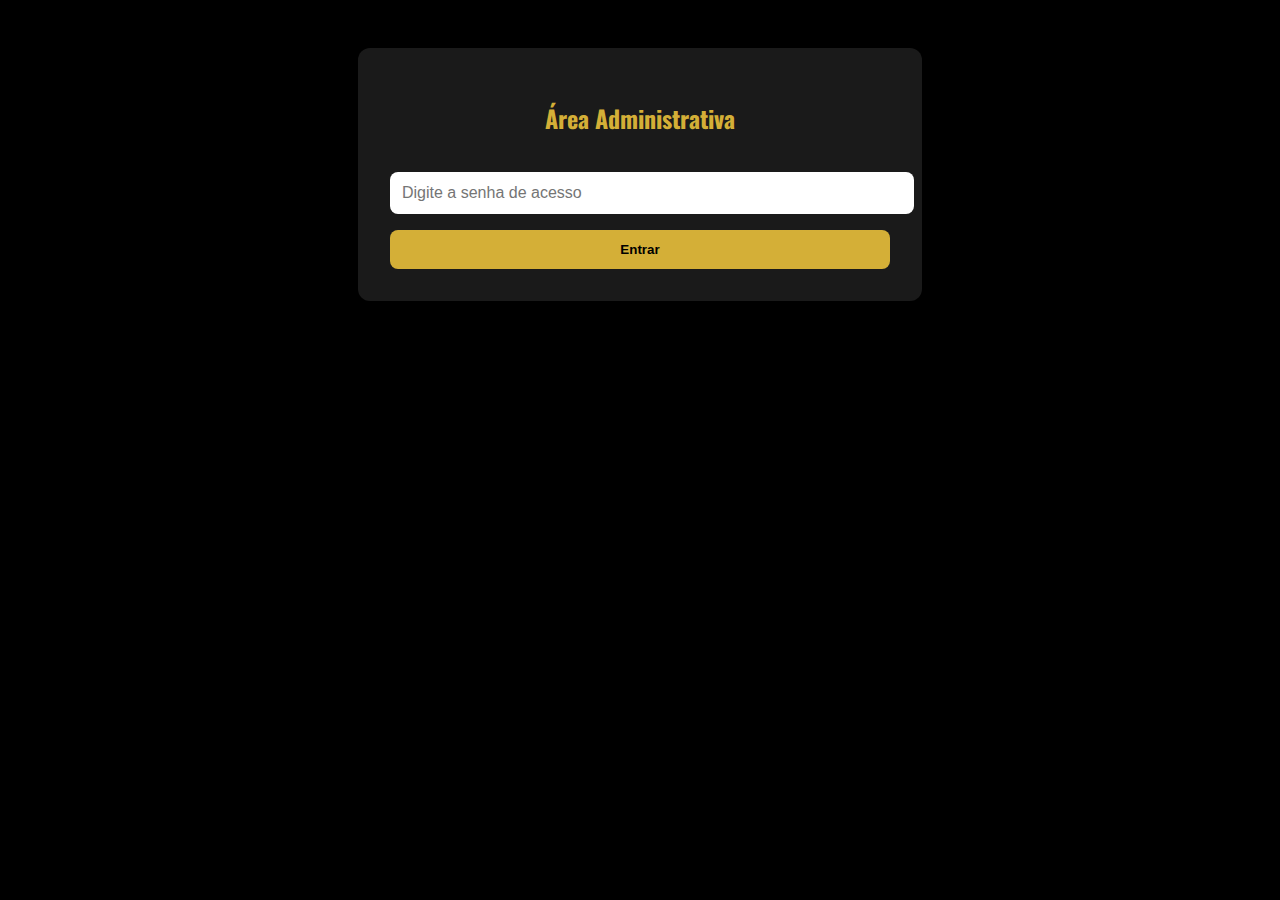
<file: admin.html>
<!DOCTYPE html>
<html lang="pt-BR">
<head>
  <meta charset="UTF-8" />
  <title>Admin | Jones Boxe Team</title>
  <link href="https://fonts.googleapis.com/css2?family=Oswald&display=swap" rel="stylesheet">
  <link href="https://fonts.googleapis.com/css2?family=Oswald&family=Roboto&display=swap" rel="stylesheet">
  <link href="https://fonts.googleapis.com/icon?family=Material+Icons" rel="stylesheet">
  <link rel="stylesheet" href="assets/style/styles.css">
  <link rel="shortcut icon" href="assets/img/logo.png" type="image/x-icon">
</head>
<body>

  <div class="admin-container">
    <h2>Área Administrativa</h2>

    <div id="login">
      <input type="password" id="senha" placeholder="Digite a senha de acesso" />
      <button onclick="verificarSenha()">Entrar</button>
    </div>

    <div id="painel" class="painel">
      <p>Bem-vindo, treinador! Escolha uma opção:</p>
      <a href="admin/criar-post.html">Criar novo post</a>
      <a href="#">Gerenciar planos (em breve)</a>
      <a href="#" onclick="logout()">Sair</a>
    </div>
  </div>
  <script src="assets/scripts/script.js"></script>
</body>
</html>
</file>
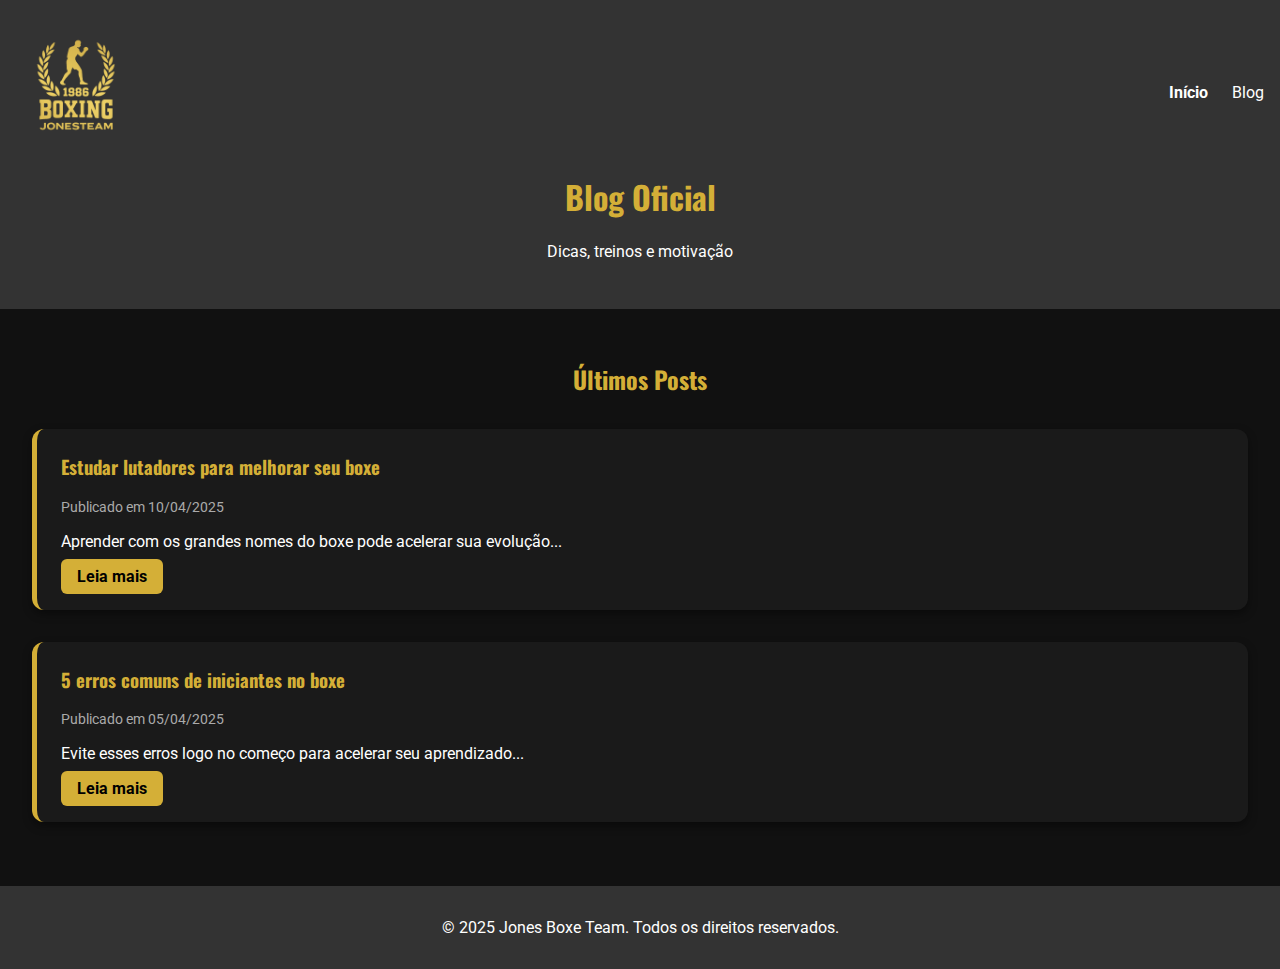
<file: blog.html>
<!DOCTYPE html>
<html lang="pt-BR">
<head>
  <meta charset="UTF-8">
  <title>Blog | Jones Boxe Team</title>
  <link href="https://fonts.googleapis.com/css2?family=Oswald&display=swap" rel="stylesheet">
  <link href="https://fonts.googleapis.com/css2?family=Oswald&family=Roboto&display=swap" rel="stylesheet">
  <link href="https://fonts.googleapis.com/icon?family=Material+Icons" rel="stylesheet">
  <link rel="stylesheet" href="assets/style/styles.css">
  <link rel="shortcut icon" href="assets/img/logo.png" type="image/x-icon">
</head>
<body>

  <header>
    <div class="header-container">
      <img src="assets/img/logo.png" alt="Logo" class="logo">
      <nav class="nav">
      <div class="menu-toggle" onclick="toggleMenu()">&#9776;</div>
        <ul class="menu">
          <li><a href="index.html">Início</a></li>
          <li<<a href="blog.html">Blog</a></li>
        </ul>
      </nav>
    </div>
    <div class="slogan">
      <h1>Blog Oficial</h1>
      <p>Dicas, treinos e motivação</p>
    </div>
  </header>

  <section class="blog">
    <h2>Últimos Posts</h2>
    
    <div class="post">
      <h3>Estudar lutadores para melhorar seu boxe</h3>
      <p class="data">Publicado em 10/04/2025</p>
      <p class="resumo">Aprender com os grandes nomes do boxe pode acelerar sua evolução...</p>
      <a href="posts/estudar-lutadores.html" class="leia-mais">Leia mais</a>
    </div>
  

    <div class="post">
      <h3>5 erros comuns de iniciantes no boxe</h3>
      <p class="data">Publicado em 05/04/2025</p>
      <p class="resumo">Evite esses erros logo no começo para acelerar seu aprendizado...</p>
      <a href="posts/erros-iniciantes-boxe.html" class="leia-mais">Leia mais</a>
    </div>
  
  </section>

  <footer>
    <p>&copy; 2025 Jones Boxe Team. Todos os direitos reservados.</p>
  </footer>

</body>
</html>
</file>
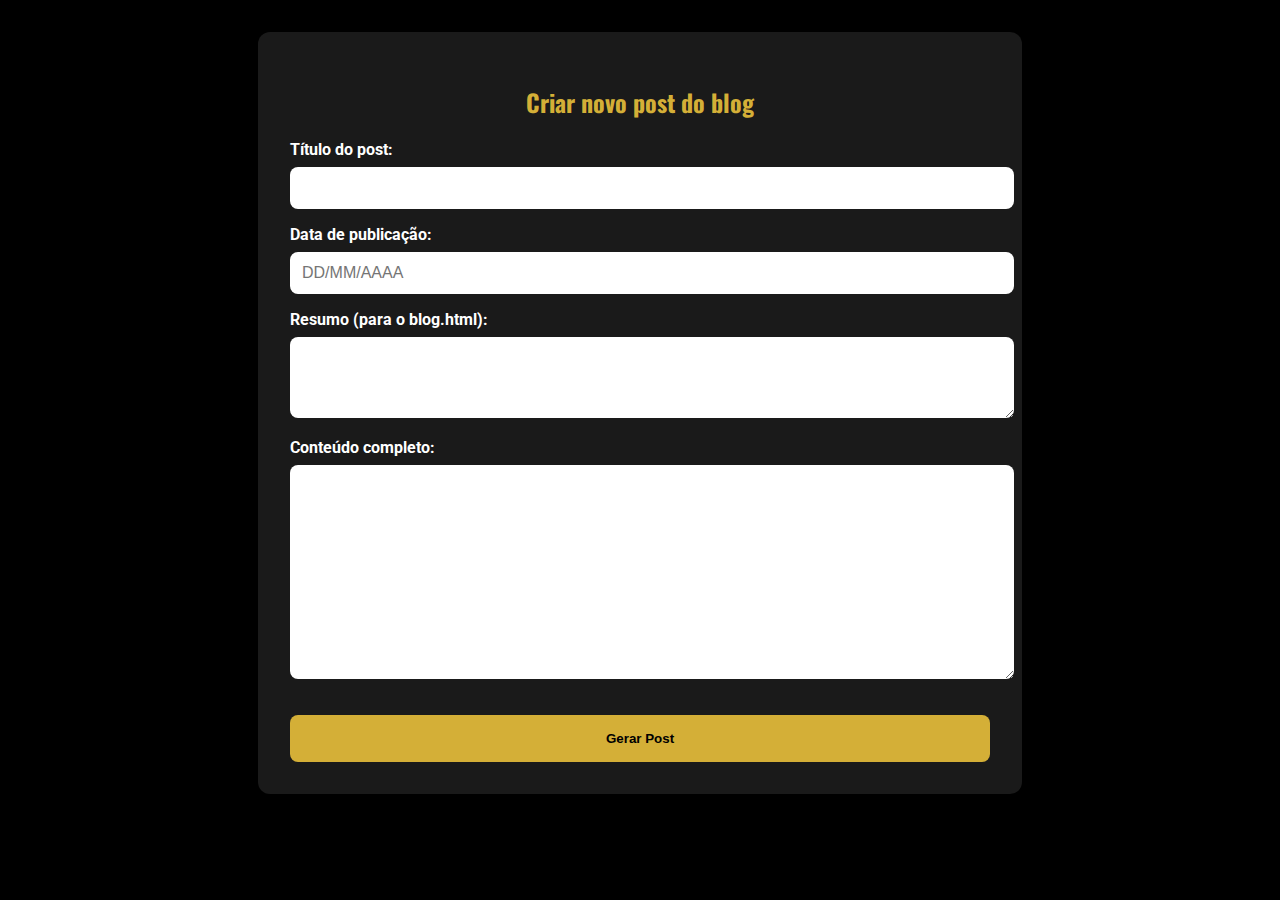
<file: admin/criar-post.html>
<!DOCTYPE html>
<html lang="pt-BR">
<head>
  <meta charset="UTF-8">
  <title>Criar Post | Admin</title>
  <link href="https://fonts.googleapis.com/css2?family=Oswald&display=swap" rel="stylesheet">
  <link href="https://fonts.googleapis.com/css2?family=Oswald&family=Roboto&display=swap" rel="stylesheet">
  <link href="https://fonts.googleapis.com/icon?family=Material+Icons" rel="stylesheet">
  <link rel="stylesheet" href="../assets/style/styles.css">
  <link rel="shortcut icon" href="../assets/img/logo.png" type="image/x-icon">
</head>
<body>

  <div class="form-container">
    <h2>Criar novo post do blog</h2>

    <form id="formPost">
      <label for="titulo">Título do post:</label>
      <input type="text" id="titulo" required>

      <label for="data">Data de publicação:</label>
      <input type="text" id="data" placeholder="DD/MM/AAAA" value="" required>

      <label for="resumo">Resumo (para o blog.html):</label>
      <textarea id="resumo" rows="3" required></textarea>

      <label for="conteudo">Conteúdo completo:</label>
      <textarea id="conteudo" rows="10" required></textarea>

      <button type="submit">Gerar Post</button>
    </form>
  </div>
  <script src="../assets/scripts/script.js"></script>
</body>
</html>
</file>
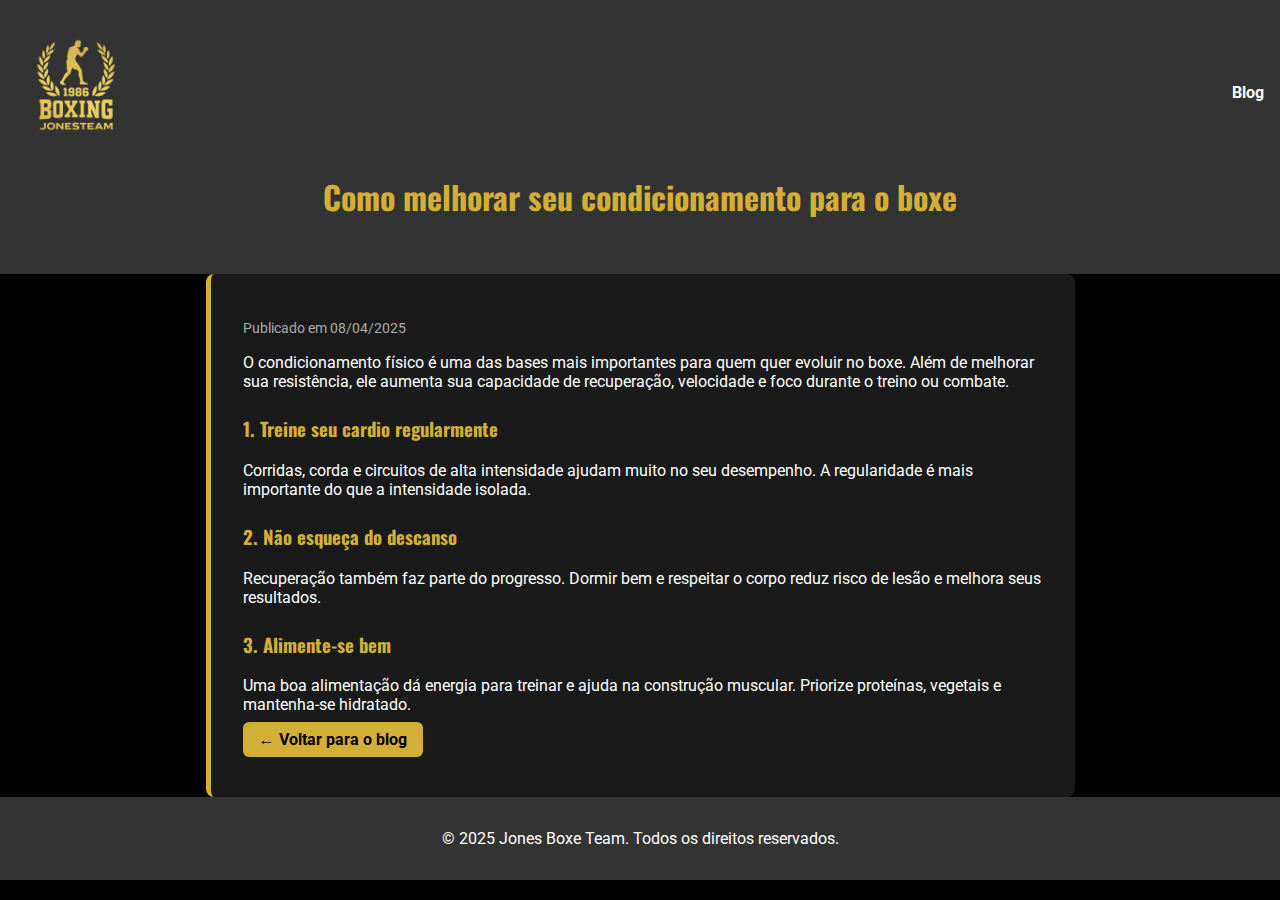
<file: posts/condicionamento-boxe.html>
<!DOCTYPE html>
<html lang="pt-BR">
<head>
  <meta charset="UTF-8">
  <title>Como melhorar seu condicionamento para o boxe</title>
  <link href="https://fonts.googleapis.com/css2?family=Oswald&display=swap" rel="stylesheet">
  <link href="https://fonts.googleapis.com/css2?family=Oswald&family=Roboto&display=swap" rel="stylesheet">
  <link href="https://fonts.googleapis.com/icon?family=Material+Icons" rel="stylesheet">
  <link rel="stylesheet" href="../assets/style/styles.css">
  <link rel="shortcut icon" href="../assets/img/logo.png" type="image/x-icon">
</head>
<body>

  <header>
    <div class="header-container">
        <img src="../assets/img/logo.png" alt="Logo" class="logo">
        <nav class="nav">
          <div class="menu-toggle" onclick="toggleMenu()">&#9776;</div>
          <ul class="menu">
            <li><a href="../blog.html">Blog</a></li>
          </ul>
        </nav>
    </div>
    <div class="slogan">
      <h1>Como melhorar seu condicionamento para o boxe</h1>
    </div>
  </header>

  <section class="post-detalhe">
    <p class="data">Publicado em 08/04/2025</p>

    <p>O condicionamento físico é uma das bases mais importantes para quem quer evoluir no boxe. Além de melhorar sua resistência, ele aumenta sua capacidade de recuperação, velocidade e foco durante o treino ou combate.</p>

    <h3>1. Treine seu cardio regularmente</h3>
    <p>Corridas, corda e circuitos de alta intensidade ajudam muito no seu desempenho. A regularidade é mais importante do que a intensidade isolada.</p>

    <h3>2. Não esqueça do descanso</h3>
    <p>Recuperação também faz parte do progresso. Dormir bem e respeitar o corpo reduz risco de lesão e melhora seus resultados.</p>

    <h3>3. Alimente-se bem</h3>
    <p>Uma boa alimentação dá energia para treinar e ajuda na construção muscular. Priorize proteínas, vegetais e mantenha-se hidratado.</p>

    <p><a href="../blog.html" class="leia-mais">← Voltar para o blog</a></p>
  </section>

  <footer>
    <p>&copy; 2025 Jones Boxe Team. Todos os direitos reservados.</p>
  </footer>

</body>
</html>
</file>
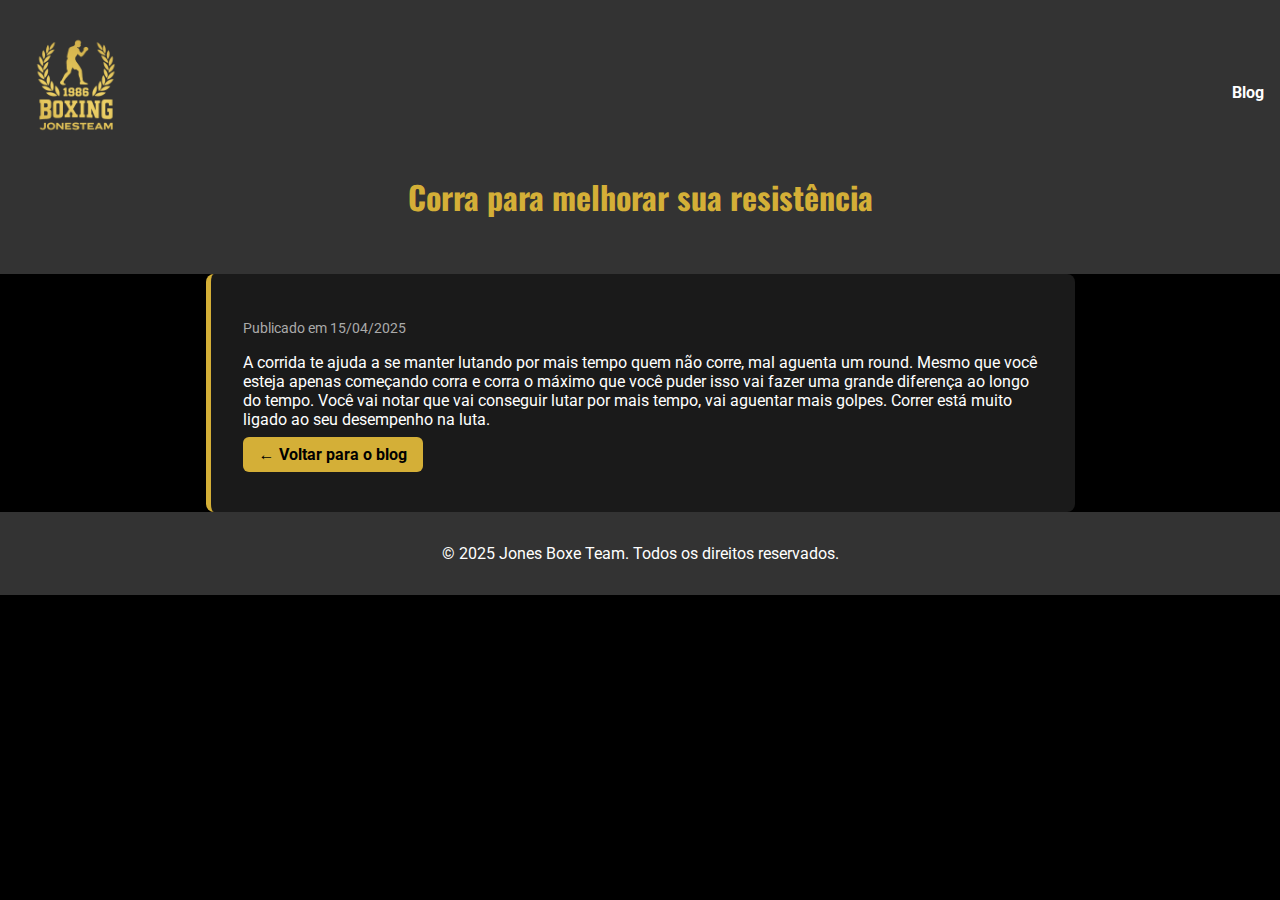
<file: posts/corra-para-melhorar-sua-resistncia.html>
<!DOCTYPE html>
<html lang="pt-BR">
<head>
<meta charset="UTF-8">
<title>Corra para melhorar sua resistência</title>
<link href="https://fonts.googleapis.com/css2?family=Oswald&display=swap" rel="stylesheet">
<link href="https://fonts.googleapis.com/css2?family=Oswald&family=Roboto&display=swap" rel="stylesheet">
<link href="https://fonts.googleapis.com/icon?family=Material+Icons" rel="stylesheet">
<link rel="stylesheet" href="../styles.css">
<link rel="shortcut icon" href="../assets/logo.png" type="image/x-icon">
</head>
<body>

<header>
  <div class="header-container">
    <img src="../assets/logo.png" alt="Logo" class="logo">
    <nav class="nav">
      <div class="menu-toggle" onclick="toggleMenu()">&#9776;</div>
      <ul class="menu">
        <li><a href="../blog.html">Blog</a></li>
      </ul>
    </nav>
  </div>
  <div class="slogan">
      <h1>Corra para melhorar sua resistência</h1>
  </div>
</header>

<section class="post-detalhe">
  <p class="data">Publicado em 15/04/2025</p>

  <p>A corrida te ajuda a se manter lutando por mais tempo quem não corre, mal aguenta um round.
Mesmo que você esteja apenas começando corra e corra o máximo que você puder isso vai fazer uma grande diferença ao longo do tempo.
Você vai notar que vai conseguir lutar por mais tempo, vai aguentar mais golpes. 
Correr está muito ligado ao seu desempenho na luta.</p>

  <p><a href="../blog.html" class="leia-mais">← Voltar para o blog</a></p>
</section>

<footer>
  <p>&copy; 2025 Jones Boxe Team. Todos os direitos reservados.</p>
</footer>

</body>
</html>
</file>
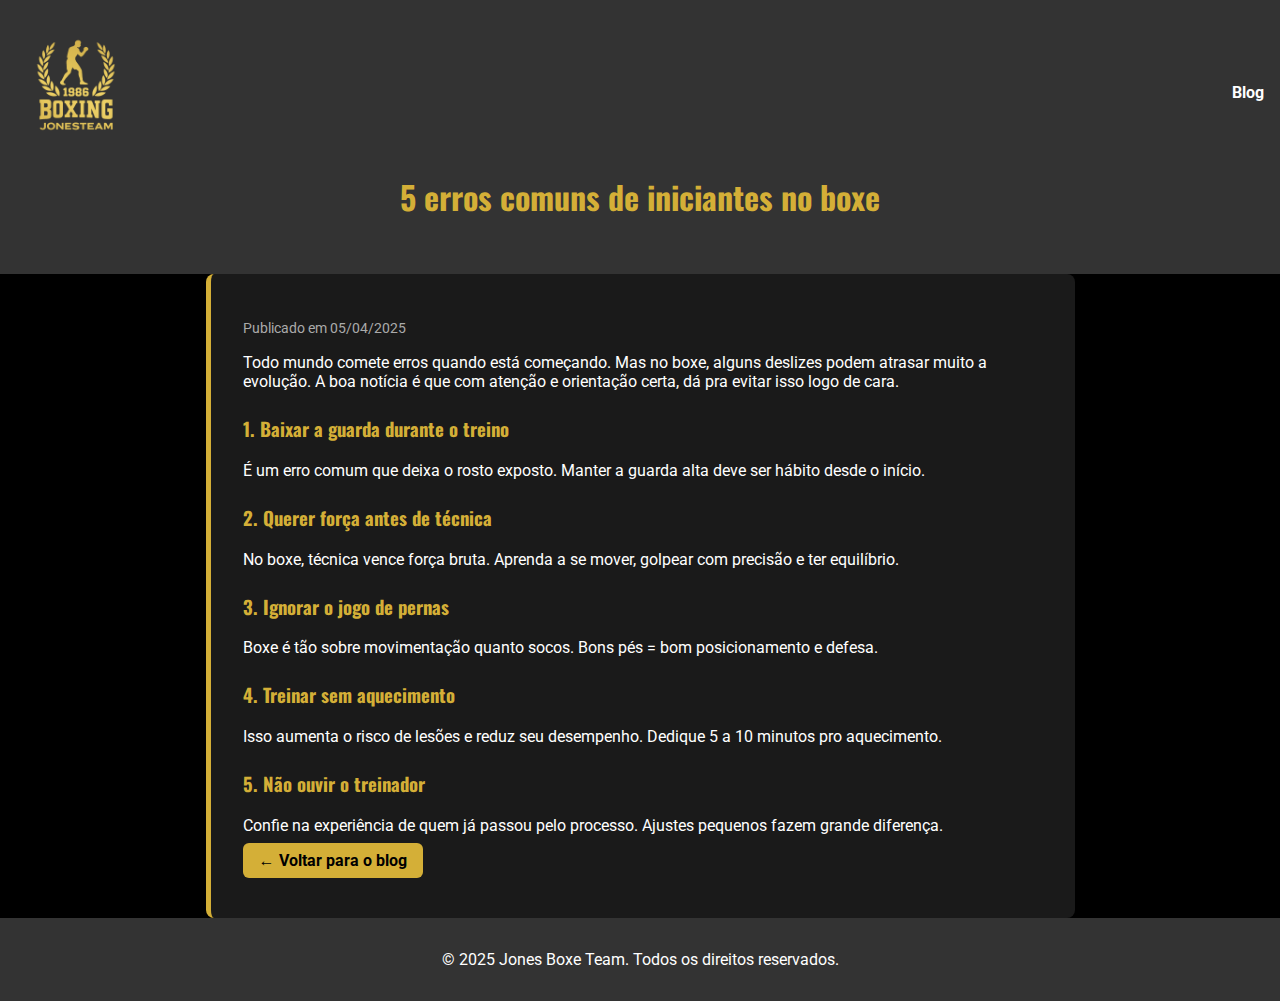
<file: posts/erros-iniciantes-boxe.html>
<!DOCTYPE html>
<html lang="pt-BR">
<head>
  <meta charset="UTF-8">
  <title>5 erros comuns de iniciantes no boxe</title>
  <link href="https://fonts.googleapis.com/css2?family=Oswald&display=swap" rel="stylesheet">
  <link href="https://fonts.googleapis.com/css2?family=Oswald&family=Roboto&display=swap" rel="stylesheet">
  <link href="https://fonts.googleapis.com/icon?family=Material+Icons" rel="stylesheet">
  <link rel="stylesheet" href="../styles.css">
  <link rel="shortcut icon" href="../assets/logo.png" type="image/x-icon">
</head>
<body>

  <header>
    <div class="header-container">
      <img src="../assets/logo.png" alt="Logo" class="logo">
      <nav class="nav">
        <div class="menu-toggle" onclick="toggleMenu()">&#9776;</div>
        <ul class="menu">
          <li><a href="../blog.html">Blog</a></li>
        </ul>
      </nav>
    </div>
    <div class="slogan">
        <h1>5 erros comuns de iniciantes no boxe</h1>
    </div>
  </header>

  <section class="post-detalhe">
    <p class="data">Publicado em 05/04/2025</p>

    <p>Todo mundo comete erros quando está começando. Mas no boxe, alguns deslizes podem atrasar muito a evolução. A boa notícia é que com atenção e orientação certa, dá pra evitar isso logo de cara.</p>

    <h3>1. Baixar a guarda durante o treino</h3>
    <p>É um erro comum que deixa o rosto exposto. Manter a guarda alta deve ser hábito desde o início.</p>

    <h3>2. Querer força antes de técnica</h3>
    <p>No boxe, técnica vence força bruta. Aprenda a se mover, golpear com precisão e ter equilíbrio.</p>

    <h3>3. Ignorar o jogo de pernas</h3>
    <p>Boxe é tão sobre movimentação quanto socos. Bons pés = bom posicionamento e defesa.</p>

    <h3>4. Treinar sem aquecimento</h3>
    <p>Isso aumenta o risco de lesões e reduz seu desempenho. Dedique 5 a 10 minutos pro aquecimento.</p>

    <h3>5. Não ouvir o treinador</h3>
    <p>Confie na experiência de quem já passou pelo processo. Ajustes pequenos fazem grande diferença.</p>

    <p><a href="../blog.html" class="leia-mais">← Voltar para o blog</a></p>
  </section>

  <footer>
    <p>&copy; 2025 Jones Boxe Team. Todos os direitos reservados.</p>
  </footer>

</body>
</html>
</file>
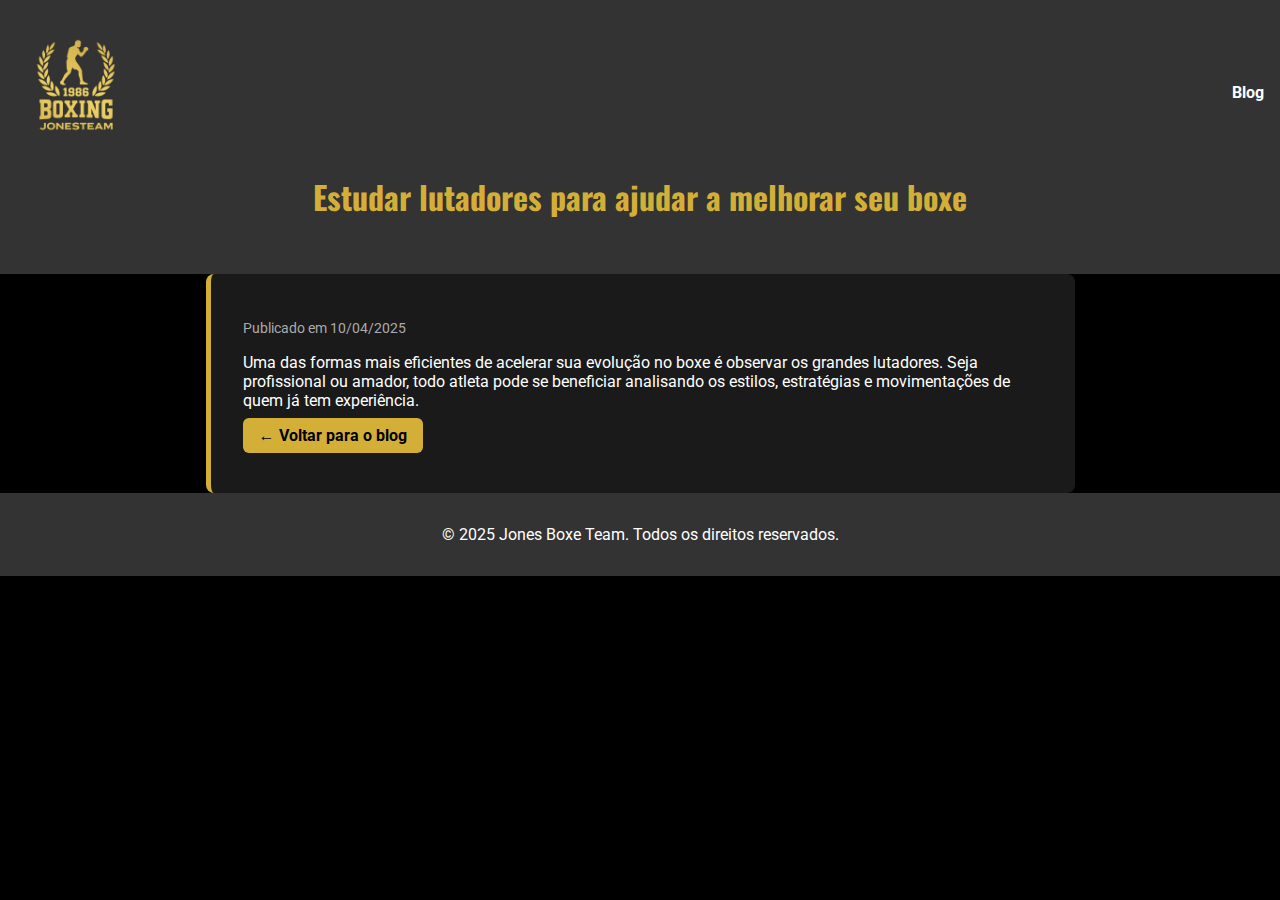
<file: posts/estudar-lutadores-para-ajudar-a-melhorar-seu-boxe.html>
<!DOCTYPE html>
<html lang="pt-BR">
<head>
  <meta charset="UTF-8">
  <title>Estudar lutadores para ajudar a melhorar seu boxe</title>
  <link href="https://fonts.googleapis.com/css2?family=Oswald&display=swap" rel="stylesheet">
  <link href="https://fonts.googleapis.com/css2?family=Oswald&family=Roboto&display=swap" rel="stylesheet">
  <link href="https://fonts.googleapis.com/icon?family=Material+Icons" rel="stylesheet">
  <link rel="stylesheet" href="../styles.css">
  <link rel="shortcut icon" href="../assets/logo.png" type="image/x-icon">
</head>
<body>

  <header>
    <div class="header-container">
      <img src="../assets/logo.png" alt="Logo" class="logo">
      <nav class="nav">
        <div class="menu-toggle" onclick="toggleMenu()">&#9776;</div>
        <ul class="menu">
          <li><a href="../blog.html">Blog</a></li>
        </ul>
      </nav>
    </div>
    <div class="slogan">
        <h1>Estudar lutadores para ajudar a melhorar seu boxe</h1>
    </div>
  </header>

  <section class="post-detalhe">
    <p class="data">Publicado em 10/04/2025</p>

    <p>Uma das formas mais eficientes de acelerar sua evolução no boxe é observar os grandes lutadores. Seja profissional ou amador, todo atleta pode se beneficiar analisando os estilos, estratégias e movimentações de quem já tem experiência.</p>

    <p><a href="../blog.html" class="leia-mais">← Voltar para o blog</a></p>
  </section>

  <footer>
    <p>&copy; 2025 Jones Boxe Team. Todos os direitos reservados.</p>
  </footer>

</body>
</html>
</file>
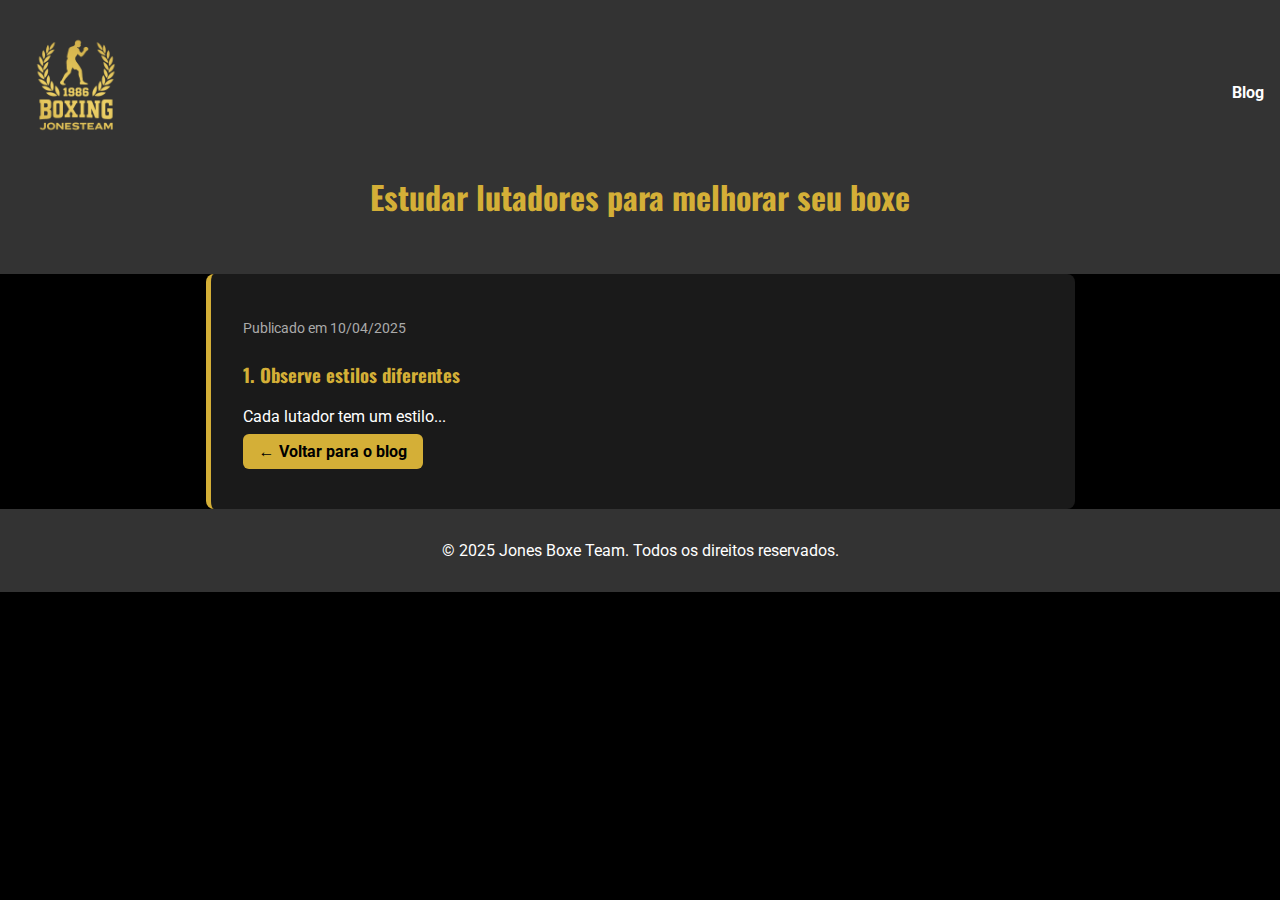
<file: posts/estudar-lutadores.html>
<!DOCTYPE html>
<html lang="pt-BR">
<head>
  <meta charset="UTF-8">
  <title>Estudar lutadores para melhorar seu boxe</title>
  <link href="https://fonts.googleapis.com/css2?family=Oswald&display=swap" rel="stylesheet">
  <link href="https://fonts.googleapis.com/css2?family=Oswald&family=Roboto&display=swap" rel="stylesheet">
  <link href="https://fonts.googleapis.com/icon?family=Material+Icons" rel="stylesheet">
  <link rel="stylesheet" href="../assets/style/styles.css">
  <link rel="shortcut icon" href="../../assets/img/logo.png" type="image/x-icon">
</head>
<body>

  <header>
    <div class="header-container">
      <img src="../assets/img/logo.png" alt="Logo" class="logo">
      <nav class="nav">
        <div class="menu-toggle" onclick="toggleMenu()">&#9776;</div>
        <ul class="menu">
          <li><a href="../blog.html">Blog</a></li>
        </ul>
      </nav>
    </div>
    <div class="slogan">
      <h1>Estudar lutadores para melhorar seu boxe</h1>
    </div>
  </header>

  <section class="post-detalhe">
    <p class="data">Publicado em 10/04/2025</p>
    <h3>1. Observe estilos diferentes</h3><p>Cada lutador tem um estilo...</p>
    <p><a href="../blog.html" class="leia-mais">← Voltar para o blog</a></p>
  </section>

  <footer>
    <p>&copy; 2025 Jones Boxe Team. Todos os direitos reservados.</p>
  </footer>

</body>
</html>
</file>
<file: assets/style/styles.css>
:root {
  --preto: #000000;
  --cinza: #333333;
  --branco: #ffffff;
  --dourado: #d4af37;
}

body {
  margin: 0;
  font-family: 'Roboto', sans-serif;
  background-color: var(--preto);
  color: var(--branco);
}

h1, h2, h3 {
  font-family: 'Oswald', sans-serif;
  color: var(--dourado);
}


header {
  background-color: var(--cinza);
  padding: 2rem 1rem;
  color: var(--branco);
  position: relative;
}

.header-container {
  display: flex;
  justify-content: space-between;
  align-items: center;
  flex-wrap: wrap;
}

.logo {
  max-width: 120px;
  height: auto;
}

.contador-alunos {
  position: absolute;
  bottom: 10px;
  left: 20px;
  font-size: 1rem;
  color: var(--dourado);
  font-weight: bold;
  background-color: rgba(0, 0, 0, 0.6);
  padding: 6px 12px;
  border-radius: 8px;
}

.nav {
  display: flex;
  justify-content: flex-end;
  align-items: center;
  position: relative;
}

.menu-toggle {
  display: none;
  font-size: 2rem;
  color: var(--branco);
  cursor: pointer;
}

.menu {
  list-style: none;
  display: flex;
  gap: 1.5rem;
  margin: 0;
  padding: 0;
}

.menu li a {
  color: var(--branco);
  text-decoration: none;
  font-weight: bold;
  font-size: 1rem;
}

.slogan {
  text-align: center;
  margin-top: 1rem;
}

section {
  padding: 2rem;
}

.sobre-container {
  display: flex;
  gap: 2rem;
  align-items: end;
  flex-wrap: wrap;
}

.sobre-imagem {
  flex: 1;
  max-width: 40%;
  border-radius: 8px;
}

.sobre-texto {
  flex: 1;
  color: var(--branco);
}

.cards-horarios {
  display: flex;
  gap: 2rem;
  flex-wrap: wrap;
  justify-content: center;
  margin-top: 1.5rem;
}

.card-dia {
  background-color: #1a1a1a;
  border-left: 5px solid var(--dourado);
  padding: 1.5rem;
  border-radius: 12px;
  width: 250px;
  box-shadow: 0 4px 10px rgba(0,0,0,0.4);
  transition: transform 0.2s ease;
}

.card-dia:hover {
  transform: scale(1.03);
}

.card-dia h3 {
  margin-top: 0;
  color: var(--dourado);
}

.card-dia p {
  margin: 0.5rem 0;
}

.aulas, .contato {
  background-color: #1a1a1a;
  margin-top: 1rem;
  border-left: 5px solid var(--dourado);
}

.galeria {
  padding: 2rem;
  background-color: #1a1a1a;
}

.galeria h2 {
  text-align: center;
  color: var(--dourado);
  margin-bottom: 1.5rem;
}

.galeria-container {
  display: grid;
  grid-template-columns: repeat(auto-fit, minmax(200px, 1fr));
  gap: 1.5rem;
}

.galeria-container img {
  width: 100%;
  height: auto;
  border-radius: 8px;
  box-shadow: 0 4px 10px rgba(0,0,0,0.4);
  transition: transform 0.3s ease;
}

.galeria-container img:hover {
  transform: scale(1.05);
}

.planos {
  padding: 2rem;
  background-color: #111;
}

.planos h2 {
  text-align: center;
  color: var(--dourado);
  margin-bottom: 2rem;
}

.cards-planos {
  display: grid;
  grid-template-columns: repeat(auto-fit, minmax(250px, 1fr));
  gap: 1.5rem;
}

.card-plano {
  background-color: #1a1a1a;
  border-left: 5px solid var(--dourado);
  padding: 1.5rem;
  border-radius: 12px;
  box-shadow: 0 4px 10px rgba(0,0,0,0.4);
  transition: transform 0.2s ease;
}

.card-plano:hover {
  transform: scale(1.03);
}

.card-plano h3 {
  margin-top: 0;
  color: var(--dourado);
}

.card-plano p {
  margin: 0.5rem 0;
  color: var(--branco);
}

.preco {
  margin-top: 1rem;
  font-size: 1.2rem;
  font-weight: bold;
  color: var(--dourado);
}

.botao-experimental-container {
  text-align: center;
  margin-top: 2rem;
}

.botao-experimental {
  display: inline-block;
  background-color: var(--dourado);
  color: var(--preto);
  padding: 1rem 2rem;
  border-radius: 8px;
  font-weight: bold;
  text-decoration: none;
  box-shadow: 0 4px 10px rgba(0,0,0,0.4);
  transition: background-color 0.2s ease;
}

.botao-experimental:hover {
  background-color: #e6c14b;
}

.icone-plano {
  font-size: 32px;
  color: var(--dourado);
  display: block;
  margin-bottom: 0.5rem;
}

.depoimentos {
  padding: 2rem;
  background-color: #1a1a1a;
}

.depoimentos h2 {
  text-align: center;
  color: var(--dourado);
  margin-bottom: 2rem;
}

.cards-depoimentos {
  display: grid;
  grid-template-columns: repeat(auto-fit, minmax(250px, 1fr));
  gap: 1.5rem;
}

.card-depoimento {
  background-color: #2a2a2a;
  border-left: 5px solid var(--dourado);
  padding: 1.5rem;
  border-radius: 12px;
  box-shadow: 0 4px 10px rgba(0,0,0,0.4);
  font-style: italic;
  color: var(--branco);
}

.card-depoimento h4 {
  margin-top: 1rem;
  text-align: right;
  font-weight: bold;
  font-style: normal;
  color: var(--dourado);
}

.foto-aluno {
  width: 60px;
  height: 60px;
  border-radius: 50%;
  object-fit: cover;
  margin-bottom: 1rem;
  border: 2px solid var(--dourado);
}

.carousel-container {
  position: relative;
  max-width: 600px;
  margin: 0 auto;
  text-align: center;
}

.carousel {
  position: relative;
  overflow: hidden;
  min-height: 300px;
}

.card-depoimento {
  display: none;
  background-color: #2a2a2a;
  border-left: 5px solid var(--dourado);
  padding: 1.5rem;
  border-radius: 12px;
  box-shadow: 0 4px 10px rgba(0,0,0,0.4);
  font-style: italic;
  color: var(--branco);
  transition: opacity 0.5s ease;
}

.card-depoimento.active {
  display: block;
}

.card-depoimento h4 {
  margin-top: 1rem;
  text-align: right;
  font-weight: bold;
  font-style: normal;
  color: var(--dourado);
}

.foto-aluno {
  width: 60px;
  height: 60px;
  border-radius: 50%;
  object-fit: cover;
  margin-bottom: 1rem;
  border: 2px solid var(--dourado);
}

/* Bolinhas */
.carousel-dots {
  margin-top: 1rem;
}

.dot {
  height: 12px;
  width: 12px;
  margin: 0 5px;
  background-color: var(--dourado);
  border-radius: 50%;
  display: inline-block;
  opacity: 0.5;
  cursor: pointer;
  transition: opacity 0.3s;
}

.dot.active {
  opacity: 1;
}

footer {
  background-color: var(--cinza);
  text-align: center;
  padding: 1rem;
  color: var(--branco);
}

.whatsapp-float {
  position: fixed;
  bottom: 20px;
  right: 20px;
  z-index: 999;
  background-color: #25D366;
  padding: 12px;
  border-radius: 50%;
  box-shadow: 0 4px 10px rgba(0,0,0,0.3);
  transition: transform 0.2s ease;
}

.whatsapp-float img {
  width: 32px;
  height: 32px;
}

.whatsapp-float:hover {
  transform: scale(1.1);
}

.criador{
  color: var(--dourado);
}

.blog {
  padding: 2rem;
  background-color: #111;
}

.blog h2 {
  text-align: center;
  color: var(--dourado);
  margin-bottom: 2rem;
}

.post {
  background-color: #1a1a1a;
  border-left: 5px solid var(--dourado);
  padding: 1.5rem;
  border-radius: 12px;
  margin-bottom: 2rem;
  box-shadow: 0 4px 10px rgba(0,0,0,0.4);
}

.post h3 {
  color: var(--dourado);
  margin-top: 0;
}

.post .data {
  font-size: 0.9rem;
  color: #aaa;
  margin-bottom: 1rem;
}

.post .resumo {
  margin-bottom: 1rem;
  color: var(--branco);
}

.leia-mais {
  background-color: var(--dourado);
  color: var(--preto);
  padding: 0.5rem 1rem;
  text-decoration: none;
  border-radius: 6px;
  font-weight: bold;
  transition: background-color 0.2s;
}

.leia-mais:hover {
  background-color: #e6c14b;
}

.post-detalhe {
  padding: 2rem;
  max-width: 800px;
  margin: 0 auto;
  background-color: #1a1a1a;
  color: var(--branco);
  border-left: 5px solid var(--dourado);
  border-radius: 8px;
  box-shadow: 0 4px 10px rgba(0,0,0,0.4);
}

.post-detalhe h3 {
  margin-top: 1.5rem;
  color: var(--dourado);
}

.post-detalhe .data {
  font-size: 0.9rem;
  color: #aaa;
  margin-bottom: 1rem;
}

.admin-container {
  max-width: 500px;
  margin: 3rem auto;
  background: #1a1a1a;
  padding: 2rem;
  border-radius: 12px;
  box-shadow: 0 4px 10px rgba(0,0,0,0.4);
  color: var(--branco);
}

.admin-container h2 {
  text-align: center;
  color: var(--dourado);
}

.admin-container input {
  width: 100%;
  padding: 0.75rem;
  margin: 1rem 0;
  border-radius: 8px;
  border: none;
  font-size: 1rem;
}

.admin-container button {
  width: 100%;
  background: var(--dourado);
  color: var(--preto);
  padding: 0.75rem;
  border-radius: 8px;
  font-weight: bold;
  border: none;
  cursor: pointer;
  transition: background 0.3s;
}

.admin-container button:hover {
  background: #e6c14b;
}

.painel {
  display: none;
  text-align: center;
}

.painel a {
  display: block;
  background-color: #333;
  margin: 1rem 0;
  padding: 1rem;
  color: var(--branco);
  border-radius: 8px;
  text-decoration: none;
  font-weight: bold;
}

.painel a:hover {
  background-color: #444;
}

.form-container {
  max-width: 700px;
  margin: 2rem auto;
  background-color: #1a1a1a;
  padding: 2rem;
  border-radius: 12px;
  box-shadow: 0 4px 10px rgba(0,0,0,0.4);
  color: var(--branco);
}

.form-container h2 {
  text-align: center;
  color: var(--dourado);
}

.form-container label {
  font-weight: bold;
  display: block;
  margin-top: 1rem;
}

.form-container input,
.form-container textarea {
  width: 100%;
  padding: 0.75rem;
  border-radius: 8px;
  margin-top: 0.5rem;
  border: none;
  font-size: 1rem;
}

.form-container button {
  margin-top: 2rem;
  width: 100%;
  background: var(--dourado);
  color: var(--preto);
  padding: 1rem;
  font-weight: bold;
  border: none;
  border-radius: 8px;
  cursor: pointer;
}

.form-container button:hover {
  background-color: #e6c14b;
}

@media (max-width: 768px) {
  nav {
    flex-direction: column;
    align-items: center;
    gap: 1rem;
    margin-top: 1rem;
  }

  .nav {
    display: flex;
    justify-content: flex-end;
    align-items: center;
    position: relative;
  }
  
  .menu-toggle {
    display: none;
    font-size: 2rem;
    color: var(--branco);
    cursor: pointer;
  }
  
  .menu {
    list-style: none;
    display: flex;
    gap: 1.5rem;
    margin: 0;
    padding: 0;
  }
  
  .menu li a {
    color: var(--branco);
    text-decoration: none;
    font-weight: bold;
    font-size: 1rem;
  }
  
    .menu-toggle {
      display: block;
    }
  
    .menu {
      display: none;
      position: absolute;
      top: 50px;
      right: 0;
      flex-direction: column;
      background-color: var(--cinza);
      padding: 1rem;
      border-radius: 8px;
      box-shadow: 0 4px 10px rgba(0,0,0,0.5);
      z-index: 999;
    }
  
    .menu.active {
      display: flex;
    }
  
    .menu li {
      margin: 0.5rem 0;
    }
  

  .logo {
    max-width: 80px;
  }
  
  .contador-alunos {
    font-size: 0.9rem;
    left: 10px;
    bottom: 10px;
    padding: 4px 10px;
  }

  .sobre-container {
    flex-direction: column;
    text-align: center;
  }

  .sobre-imagem {
    max-width: 100%;
  }

  .card-dia, .card-plano, .card-depoimento {
    padding: 1.2rem;
    font-size: 0.95rem;
  }
  
  .card-dia h3, .card-plano h3, .card-depoimento h4 {
    font-size: 1.1rem;
  }

  .whatsapp-float {
    bottom: 15px;
    right: 15px;
    padding: 10px;
  }
}
</file>
<file: styles.css>
:root {
  --preto: #000000;
  --cinza: #333333;
  --branco: #ffffff;
  --dourado: #d4af37;
}

body {
  margin: 0;
  font-family: 'Roboto', sans-serif;
  background-color: var(--preto);
  color: var(--branco);
}

h1, h2, h3 {
  font-family: 'Oswald', sans-serif;
  color: var(--dourado);
}


header {
  background-color: var(--cinza);
  padding: 2rem 1rem;
  color: var(--branco);
  position: relative;
}

.header-container {
  display: flex;
  justify-content: space-between;
  align-items: center;
  flex-wrap: wrap;
}

.logo {
  max-width: 120px;
  height: auto;
}

.contador-alunos {
  position: absolute;
  bottom: 10px;
  left: 20px;
  font-size: 1rem;
  color: var(--dourado);
  font-weight: bold;
  background-color: rgba(0, 0, 0, 0.6);
  padding: 6px 12px;
  border-radius: 8px;
}

.nav {
  display: flex;
  justify-content: flex-end;
  align-items: center;
  position: relative;
}

.menu-toggle {
  display: none;
  font-size: 2rem;
  color: var(--branco);
  cursor: pointer;
}

.menu {
  list-style: none;
  display: flex;
  gap: 1.5rem;
  margin: 0;
  padding: 0;
}

.menu li a {
  color: var(--branco);
  text-decoration: none;
  font-weight: bold;
  font-size: 1rem;
}

.slogan {
  text-align: center;
  margin-top: 1rem;
}

section {
  padding: 2rem;
}

.sobre-container {
  display: flex;
  gap: 2rem;
  align-items: end;
  flex-wrap: wrap;
}

.sobre-imagem {
  flex: 1;
  max-width: 40%;
  border-radius: 8px;
}

.sobre-texto {
  flex: 1;
  color: var(--branco);
}

.cards-horarios {
  display: flex;
  gap: 2rem;
  flex-wrap: wrap;
  justify-content: center;
  margin-top: 1.5rem;
}

.card-dia {
  background-color: #1a1a1a;
  border-left: 5px solid var(--dourado);
  padding: 1.5rem;
  border-radius: 12px;
  width: 250px;
  box-shadow: 0 4px 10px rgba(0,0,0,0.4);
  transition: transform 0.2s ease;
}

.card-dia:hover {
  transform: scale(1.03);
}

.card-dia h3 {
  margin-top: 0;
  color: var(--dourado);
}

.card-dia p {
  margin: 0.5rem 0;
}

.aulas, .contato {
  background-color: #1a1a1a;
  margin-top: 1rem;
  border-left: 5px solid var(--dourado);
}

.galeria {
  padding: 2rem;
  background-color: #1a1a1a;
}

.galeria h2 {
  text-align: center;
  color: var(--dourado);
  margin-bottom: 1.5rem;
}

.galeria-container {
  display: grid;
  grid-template-columns: repeat(auto-fit, minmax(200px, 1fr));
  gap: 1.5rem;
}

.galeria-container img {
  width: 100%;
  height: auto;
  border-radius: 8px;
  box-shadow: 0 4px 10px rgba(0,0,0,0.4);
  transition: transform 0.3s ease;
}

.galeria-container img:hover {
  transform: scale(1.05);
}

.planos {
  padding: 2rem;
  background-color: #111;
}

.planos h2 {
  text-align: center;
  color: var(--dourado);
  margin-bottom: 2rem;
}

.cards-planos {
  display: grid;
  grid-template-columns: repeat(auto-fit, minmax(250px, 1fr));
  gap: 1.5rem;
}

.card-plano {
  background-color: #1a1a1a;
  border-left: 5px solid var(--dourado);
  padding: 1.5rem;
  border-radius: 12px;
  box-shadow: 0 4px 10px rgba(0,0,0,0.4);
  transition: transform 0.2s ease;
}

.card-plano:hover {
  transform: scale(1.03);
}

.card-plano h3 {
  margin-top: 0;
  color: var(--dourado);
}

.card-plano p {
  margin: 0.5rem 0;
  color: var(--branco);
}

.preco {
  margin-top: 1rem;
  font-size: 1.2rem;
  font-weight: bold;
  color: var(--dourado);
}

.botao-experimental-container {
  text-align: center;
  margin-top: 2rem;
}

.botao-experimental {
  display: inline-block;
  background-color: var(--dourado);
  color: var(--preto);
  padding: 1rem 2rem;
  border-radius: 8px;
  font-weight: bold;
  text-decoration: none;
  box-shadow: 0 4px 10px rgba(0,0,0,0.4);
  transition: background-color 0.2s ease;
}

.botao-experimental:hover {
  background-color: #e6c14b;
}

.icone-plano {
  font-size: 32px;
  color: var(--dourado);
  display: block;
  margin-bottom: 0.5rem;
}

.depoimentos {
  padding: 2rem;
  background-color: #1a1a1a;
}

.depoimentos h2 {
  text-align: center;
  color: var(--dourado);
  margin-bottom: 2rem;
}

.cards-depoimentos {
  display: grid;
  grid-template-columns: repeat(auto-fit, minmax(250px, 1fr));
  gap: 1.5rem;
}

.card-depoimento {
  background-color: #2a2a2a;
  border-left: 5px solid var(--dourado);
  padding: 1.5rem;
  border-radius: 12px;
  box-shadow: 0 4px 10px rgba(0,0,0,0.4);
  font-style: italic;
  color: var(--branco);
}

.card-depoimento h4 {
  margin-top: 1rem;
  text-align: right;
  font-weight: bold;
  font-style: normal;
  color: var(--dourado);
}

.foto-aluno {
  width: 60px;
  height: 60px;
  border-radius: 50%;
  object-fit: cover;
  margin-bottom: 1rem;
  border: 2px solid var(--dourado);
}

.carousel-container {
  position: relative;
  max-width: 600px;
  margin: 0 auto;
  text-align: center;
}

.carousel {
  position: relative;
  overflow: hidden;
  min-height: 300px;
}

.card-depoimento {
  display: none;
  background-color: #2a2a2a;
  border-left: 5px solid var(--dourado);
  padding: 1.5rem;
  border-radius: 12px;
  box-shadow: 0 4px 10px rgba(0,0,0,0.4);
  font-style: italic;
  color: var(--branco);
  transition: opacity 0.5s ease;
}

.card-depoimento.active {
  display: block;
}

.card-depoimento h4 {
  margin-top: 1rem;
  text-align: right;
  font-weight: bold;
  font-style: normal;
  color: var(--dourado);
}

.foto-aluno {
  width: 60px;
  height: 60px;
  border-radius: 50%;
  object-fit: cover;
  margin-bottom: 1rem;
  border: 2px solid var(--dourado);
}

/* Bolinhas */
.carousel-dots {
  margin-top: 1rem;
}

.dot {
  height: 12px;
  width: 12px;
  margin: 0 5px;
  background-color: var(--dourado);
  border-radius: 50%;
  display: inline-block;
  opacity: 0.5;
  cursor: pointer;
  transition: opacity 0.3s;
}

.dot.active {
  opacity: 1;
}

footer {
  background-color: var(--cinza);
  text-align: center;
  padding: 1rem;
  color: var(--branco);
}

.whatsapp-float {
  position: fixed;
  bottom: 20px;
  right: 20px;
  z-index: 999;
  background-color: #25D366;
  padding: 12px;
  border-radius: 50%;
  box-shadow: 0 4px 10px rgba(0,0,0,0.3);
  transition: transform 0.2s ease;
}

.whatsapp-float img {
  width: 32px;
  height: 32px;
}

.whatsapp-float:hover {
  transform: scale(1.1);
}

.criador{
  color: var(--dourado);
}

.blog {
  padding: 2rem;
  background-color: #111;
}

.blog h2 {
  text-align: center;
  color: var(--dourado);
  margin-bottom: 2rem;
}

.post {
  background-color: #1a1a1a;
  border-left: 5px solid var(--dourado);
  padding: 1.5rem;
  border-radius: 12px;
  margin-bottom: 2rem;
  box-shadow: 0 4px 10px rgba(0,0,0,0.4);
}

.post h3 {
  color: var(--dourado);
  margin-top: 0;
}

.post .data {
  font-size: 0.9rem;
  color: #aaa;
  margin-bottom: 1rem;
}

.post .resumo {
  margin-bottom: 1rem;
  color: var(--branco);
}

.leia-mais {
  background-color: var(--dourado);
  color: var(--preto);
  padding: 0.5rem 1rem;
  text-decoration: none;
  border-radius: 6px;
  font-weight: bold;
  transition: background-color 0.2s;
}

.leia-mais:hover {
  background-color: #e6c14b;
}

.post-detalhe {
  padding: 2rem;
  max-width: 800px;
  margin: 0 auto;
  background-color: #1a1a1a;
  color: var(--branco);
  border-left: 5px solid var(--dourado);
  border-radius: 8px;
  box-shadow: 0 4px 10px rgba(0,0,0,0.4);
}

.post-detalhe h3 {
  margin-top: 1.5rem;
  color: var(--dourado);
}

.post-detalhe .data {
  font-size: 0.9rem;
  color: #aaa;
  margin-bottom: 1rem;
}

@media (max-width: 768px) {
  nav {
    flex-direction: column;
    align-items: center;
    gap: 1rem;
    margin-top: 1rem;
  }

  .nav {
    display: flex;
    justify-content: flex-end;
    align-items: center;
    position: relative;
  }
  
  .menu-toggle {
    display: none;
    font-size: 2rem;
    color: var(--branco);
    cursor: pointer;
  }
  
  .menu {
    list-style: none;
    display: flex;
    gap: 1.5rem;
    margin: 0;
    padding: 0;
  }
  
  .menu li a {
    color: var(--branco);
    text-decoration: none;
    font-weight: bold;
    font-size: 1rem;
  }
  
    .menu-toggle {
      display: block;
    }
  
    .menu {
      display: none;
      position: absolute;
      top: 50px;
      right: 0;
      flex-direction: column;
      background-color: var(--cinza);
      padding: 1rem;
      border-radius: 8px;
      box-shadow: 0 4px 10px rgba(0,0,0,0.5);
      z-index: 999;
    }
  
    .menu.active {
      display: flex;
    }
  
    .menu li {
      margin: 0.5rem 0;
    }
  

  .logo {
    max-width: 80px;
  }
  
  .contador-alunos {
    font-size: 0.9rem;
    left: 10px;
    bottom: 10px;
    padding: 4px 10px;
  }

  .sobre-container {
    flex-direction: column;
    text-align: center;
  }

  .sobre-imagem {
    max-width: 100%;
  }

  .card-dia, .card-plano, .card-depoimento {
    padding: 1.2rem;
    font-size: 0.95rem;
  }
  
  .card-dia h3, .card-plano h3, .card-depoimento h4 {
    font-size: 1.1rem;
  }

  .whatsapp-float {
    bottom: 15px;
    right: 15px;
    padding: 10px;
  }
}
</file>
